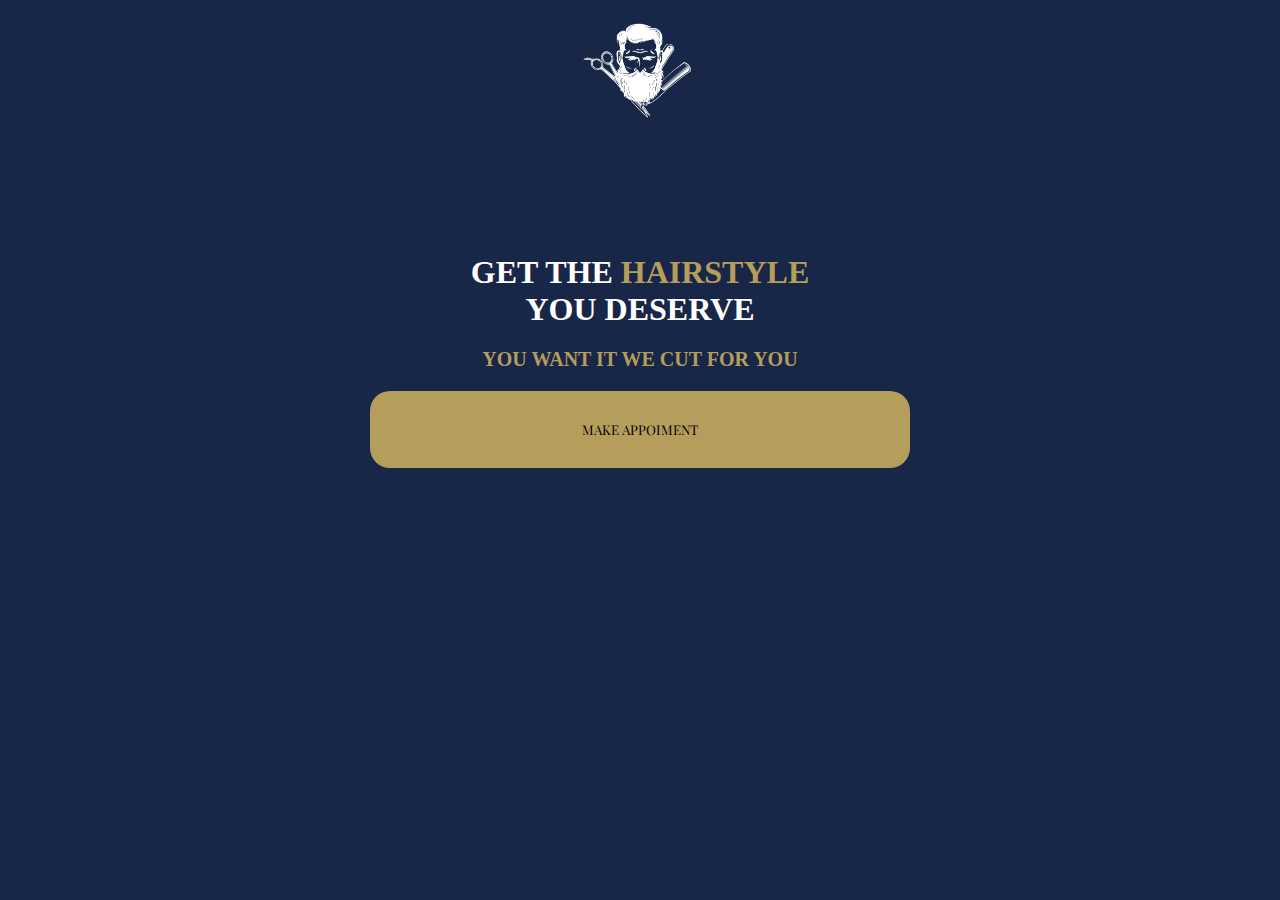
<file: index.html>
<!DOCTYPE html>
<html lang="en">

<head>
    <meta charset="UTF-8">
    <meta http-equiv="X-UA-Compatible" content="IE=edge">
    <meta name="viewport" content="width=device-width, initial-scale=1.0">

    <link rel="stylesheet" href="home.css">
    <link rel="preconnect" href="https://fonts.googleapis.com">
    <link rel="preconnect" href="https://fonts.gstatic.com" crossorigin>
    <link href="https://fonts.googleapis.com/css2?family=Great+Vibes&family=Playfair+Display:wght@400;500&display=swap"
        rel="stylesheet">


    <title>Barbearia</title>
</head>


<body>
    <!-- div com todos  -->
    <div id="primeira_tela">
        <header id="topo">

            <img src="/assets/barbearia_logo.png" alt="Logo Barbearia" id="logo">

        </header>
        <div id="container">
            <h1 id="hairstyle">
                GET THE <span style="color: #B59D5C;"> HAIRSTYLE </span> <br>YOU DESERVE
                <div id="want">
                    YOU WANT IT WE CUT FOR YOU
                </div>
                <a href="/login/login.html">
                <button id="appoiment">
                    MAKE APPOIMENT
                </button>
                </a>
            </h1>
        </div>
    </div>
    <!-- tela subposta(barber background) -->
    <div id="primeiro_bg">




        <script src="https://ajax.googleapis.com/ajax/libs/jquery/3.6.0/jquery.min.js"></script>
        <script src="script.js"></script>
</body>

</html>
</file>
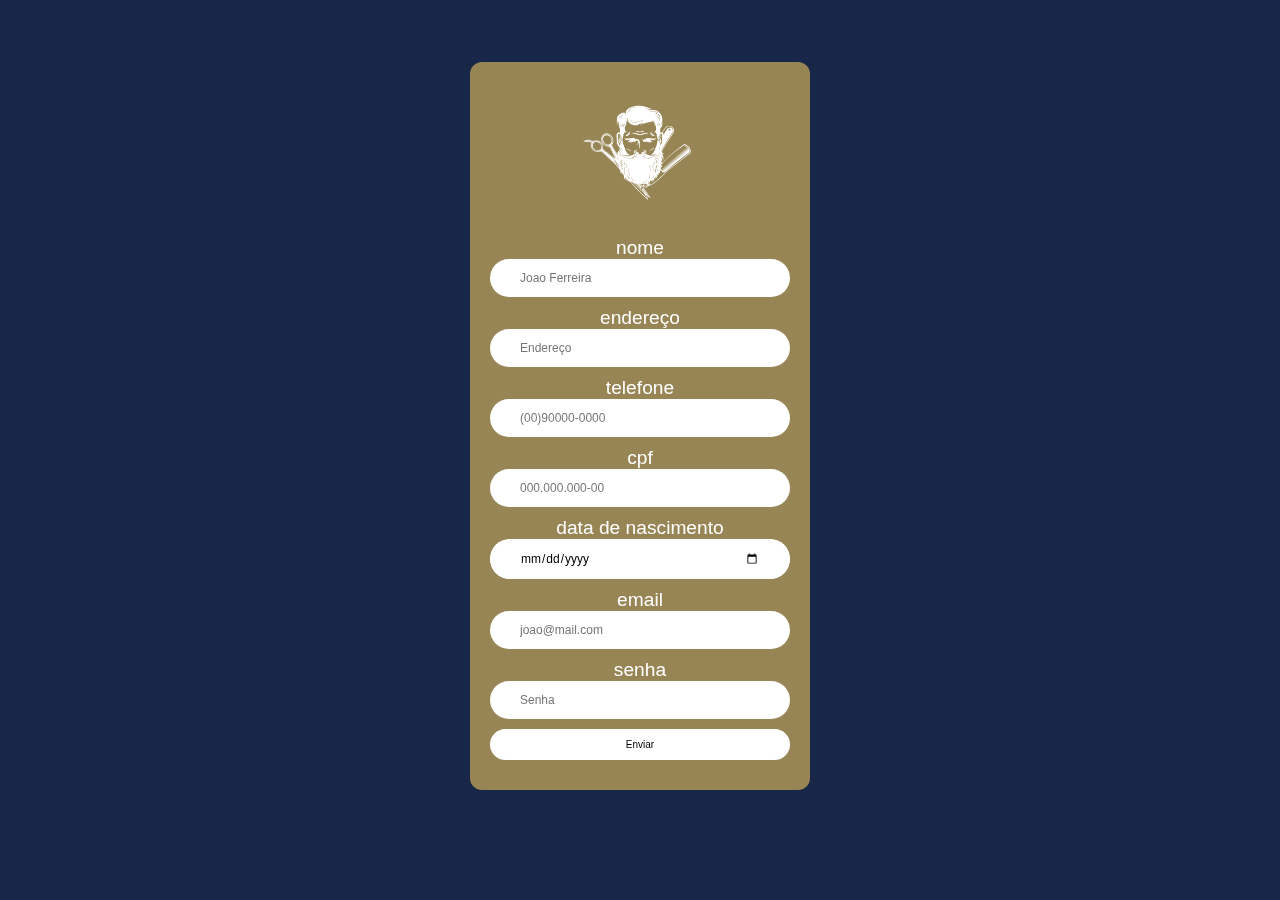
<file: cadastro/cadastro.html>
<!-- trocar o nome para cadastro.php -->

<!DOCTYPE html>
<html lang="en">
<head>
    <meta charset="UTF-8">
    <meta http-equiv="X-UA-Compatible" content="IE=edge">
    <meta name="viewport" content="width=device-width, initial-scale=1.0">
    <link rel="stylesheet"  media="(min-width: 601px)" href="cadastro.css">
    <link rel="stylesheet" media="(max-width: 600px)" href="cadastromedia.css" />
    <title>Cadastro</title>
</head>

<body>

    <header class="topo">
        
    </header>
    
<br> <br><br>
    <div class="container">
        <a href="..https://artisan.gzaac.com.br">
            <img src="../assets/barbearia_logo.png" alt="Logo" class="logo">
        </a>
    <form id="formSalvar" action='salvar.php' method="POST" enctype = "multipart/form-data" onsubmit>
            <!-- Campo nome -->
            <label class="titulo">Nome</label> <br>  
                <input class="entrada" name='Nome_Cliente' id="Nome_Cliente" placeholder="Joao Ferreira" required> <br>
            <!-- Campo Endereço -->
            <label class="titulo">Endereço</label> <br>
                <input class="entrada" name='Endereco_Cliente' id="Endereco_Cliente" placeholder="Endereço" required>  <br>
            <!-- Campo Telefone -->
            <label class="titulo">Telefone</label> <br>
                <input class="entrada" type="tel" max="11"name='Telefone_Cliente' id="Telefone_Cliente" placeholder="(00)90000-0000" required> <br>
            <!-- Campo CPF -->
            <label class="titulo">CPF</label> <br>
                <input class="entrada" min="11" max="11"name='Cpf_Cliente' id="CPF_Cliente" placeholder="000.000.000-00" required > <br>
            <!-- Campo Data de nascimento -->
            <label class="titulo">Data de Nascimento</label> <br>
                <input class="entrada" min="1900-01-01" max="2050-12-31" type="date" name='Data_Nascimento_Cliente' id="Data_Cliente" placeholder="DD/MM/AAAA" required> <br>
            <!-- Campo Email -->
            <label class="titulo">Email</label> <br>
                <input class="entrada" type="email" max="70" name='Email_Cliente' id="email_Cliente" placeholder="joao@mail.com" required> <br>
            <!-- Campo senha -->
            <label class="titulo">Senha</label>
                <input class="entrada" type="password" min="5" max="10" name="Senha_Cliente" id="senha_cliente" placeholder="Senha" required><br>
            <!-- <input class = "imagem" type = "file" name = " Img_Cliente"> -->

            <!-- Validação -->
            <input class="enviar" type=button value="Enviar" onclick="fnValidar();">
        </form> 
 <script src="/cadastro/cadastro.js"></script>
</body>
</html>
</file>
<file: home.css>
* {
    margin: auto;

}

body {
    background-color: #182747;
    color: white;
    background-size: cover;
}

#logo {
    height: 150px;
}

#primeira_tela {
    height: 100vh;
    position: relative;
    z-index: 1;
    margin-bottom: 0;
    padding: 0;
}

header {
    display: inline-flex;
    width: 100%;
}

#container {
    margin-top: 100px;
}

#hairstyle {
    text-align: center;
    margin: auto;
}

#hairstyle>#want {
    font-size: 20px;
    margin-top: 20px;
    color: #B59D5C;
    margin-bottom: 20px;
}

#hairstyle>a>button {
    font-family: 'Great Vibes', 'cursive';
    font-family: 'Playfair Display', serif;
    background-color: #B59D5C;
    width: 60vh;
    padding: 30px 40px 30px 40px;
    text-align: center;
    border: none;
    border-radius: 20px;
}

#terceira_tela {
    font-family: 'Great Vibes', 'cursive';
    font-family: 'Playfair Display', serif;
    background-color: #F4EEE3;
    z-index: 1;
    margin: 0;
    height: 500px;
    color: black;

}
</file>
<file: cadastro/cadastro.css>
.logo{
    height: 150px;
}

.voltar{
    background-color: #CB6453;
    color: white;
    border: none;
    padding:10px  ;
    border-radius: 10px;
    float: right;  
}

.container{
    font-family: Arial, Helvetica, sans-serif;
    max-width: 300px;
    margin: auto;
    padding: 20px;
    border-radius: 20px;
    position:relative;

    backdrop-filter: blur(2px) saturate(59%);
    -webkit-backdrop-filter: blur(2px) saturate(59%);
    background-color: rgba(181, 157, 92, 0.8);
    border-radius: 12px;
    text-transform: lowercase;
    text-align: center;
    font-size: larger;
    color: white;
}

input{
    display: block;
    width: 100%;
    padding: 5px;
    box-sizing: border-box;
    margin-bottom: 10px;
    border: none;
    border-radius: 10px;
}
/* corpo */
body{
    background-color: #182747;
   
}
/* Botao de enviar */
.enviar {
        position: relative;
        font-size: 10px;
        
        text-decoration: none;
        padding: 1em 2.5em;
        display: inline-block;
        border-radius: 6em;
        transition: all .2s;
        border: none;
        font-family: inherit;
        font-weight: 500;
        color: black;
        background-color: white;
}
    /* Animações do botao de enviar- */
   .enviar:hover {
        transform: translateY(-3px);
        box-shadow: 0 10px 20px rgba(0, 0, 0, 0.2);
   }   
   .enviar:active {
        transform: translateY(-1px);
        box-shadow: 0 5px 10px rgba(0, 0, 0, 0.2);
   }
   .enviar::after {
        content: "";
        display: inline-block;
        height: 100%;
        width: 100%;
        border-radius: 100px;
        position: absolute;
        top: 0;
        left: 0;
        z-index: -1;
        transition: all .4s;
        background-color: #fff;
   }   
   .enviar:hover::after {
    transform: scaleX(1.4) scaleY(1.6);
    opacity: 0;
   }
/* Container principal */
/*Estilo dos Inputs*/
.entrada{
    position: relative;
    font-size: 12px;
    text-decoration: none;
    padding: 1em 2.5em;
    display: inline-block;
    border-radius: 6em;
    transition: all .2s;
    border: none;
    font-family: inherit;
    font-weight: 500;
    color: black;
    background-color: white;
}
    /* Animação dos imputs */
   .entrada:hover {
        transform: translateY(-3px);
        box-shadow: 0 10px 20px rgba(0, 0, 0, 0.2);
   }
   .entrada:active {
        transform: translateY(-1px);
        box-shadow: 0 5px 10px rgba(0, 0, 0, 0.2);
   }
   .entrada::after {
    content: "";
    display: inline-block;
    height: 100%;
    width: 100%;
    border-radius: 100px;
    position: absolute;
    top: 0;
    left: 0;
    z-index: -1;
    transition: all .4s;
    background-color: #fff;
   }
   .entrada:hover::after {
    transform: scaleX(1.4) scaleY(1.6);
    opacity: 0;
   }

   /*Texto inferior ao cadastro*/
   .cadastrar{
       color: white;
   }

   /* Link do cadastro */
   #fazerCadastro{
       color: rgb(185, 183, 183);
       text-decoration: none;
   }
</file>
<file: cadastro/cadastromedia.css>
.logo{
    height: 50px;
    position: center;
    margin-left: auto;
    margin-right: auto;
}

/* botao voltar
.voltar{
    background-color: #CB6453;
    color: white;
    border: none;
    padding:10px  ;
    border-radius: 10px;
    float: right;
} */

/* body */
body{
    background-image: url(../assets/Folhas.jpg);
    background-position: center;
    background-repeat: no-repeat;

    margin: 0px;
}

/* center container */
.container{
    font-family: Arial, Helvetica, sans-serif;
    max-width: 300px;
    margin: auto;
    padding: 20px;
    border-radius: 20px;
    position:relative;

    backdrop-filter: blur(2px) saturate(59%);
    -webkit-backdrop-filter: blur(2px) saturate(59%);
    background-color: rgba(181, 157, 92, 0.8);
    border-radius: 12px;
    text-transform: lowercase;
    text-align: center;
    font-size: larger;
}


/* Input styles */
input{
    display: block;
    width: 100%;
    padding: 5px;
    box-sizing: border-box;
    margin-bottom: 10px;
    border: none;
    border-radius: 10px;
}

.enviar {
        position: relative;
        font-size: 10px;
        text-transform: uppercase;
        text-decoration: none;
        padding: 1em 2.5em;
        display: inline-block;
        border-radius: 6em;
        transition: all .2s;
        border: none;
        font-family: inherit;
        font-weight: 500;
        color: black;
        background-color: white;
}
   .enviar:active {
        transform: translateY(-1px);
        box-shadow: 0 5px 10px rgba(0, 0, 0, 0.2);
   }
   .enviar::after {
        content: "";
        display: inline-block;
        height: 100%;
        width: 100%;
        border-radius: 100px;
        position: absolute;
        top: 0;
        left: 0;
        z-index: -1;
        transition: all .4s;
        background-color: #fff;
   }   
   .enviar:hover::after {
    transform: scaleX(1.4) scaleY(1.6);
    opacity: 0;
   }

/*Input styles*/

.entrada{
    position: relative;
    font-size: 12px;
    text-transform: uppercase;
    text-decoration: none;
    padding: 1em 2.5em;
    display: inline-block;
    border-radius: 6em;
    transition: all .2s;
    border: none;
    font-family: inherit;
    font-weight: 500;
    color: black;
    background-color: white;
}
   
   .entrada:active {
        transform: translateY(-1px);
        box-shadow: 0 5px 10px rgba(0, 0, 0, 0.2);
   }
   
   .entrada::after {
        content: "";
        display: inline-block;
        height: 100%;
        width: 100%;
        border-radius: 100px;
        position: absolute;
        top: 0;
        left: 0;
        z-index: -1;
        transition: all .4s;
        background-color: #fff;
   }
   
   .entrada:hover::after {
    transform: scaleX(1.4) scaleY(1.6);
    opacity: 0;
   }

   .titulo{
       color: white;
   }
</file>
